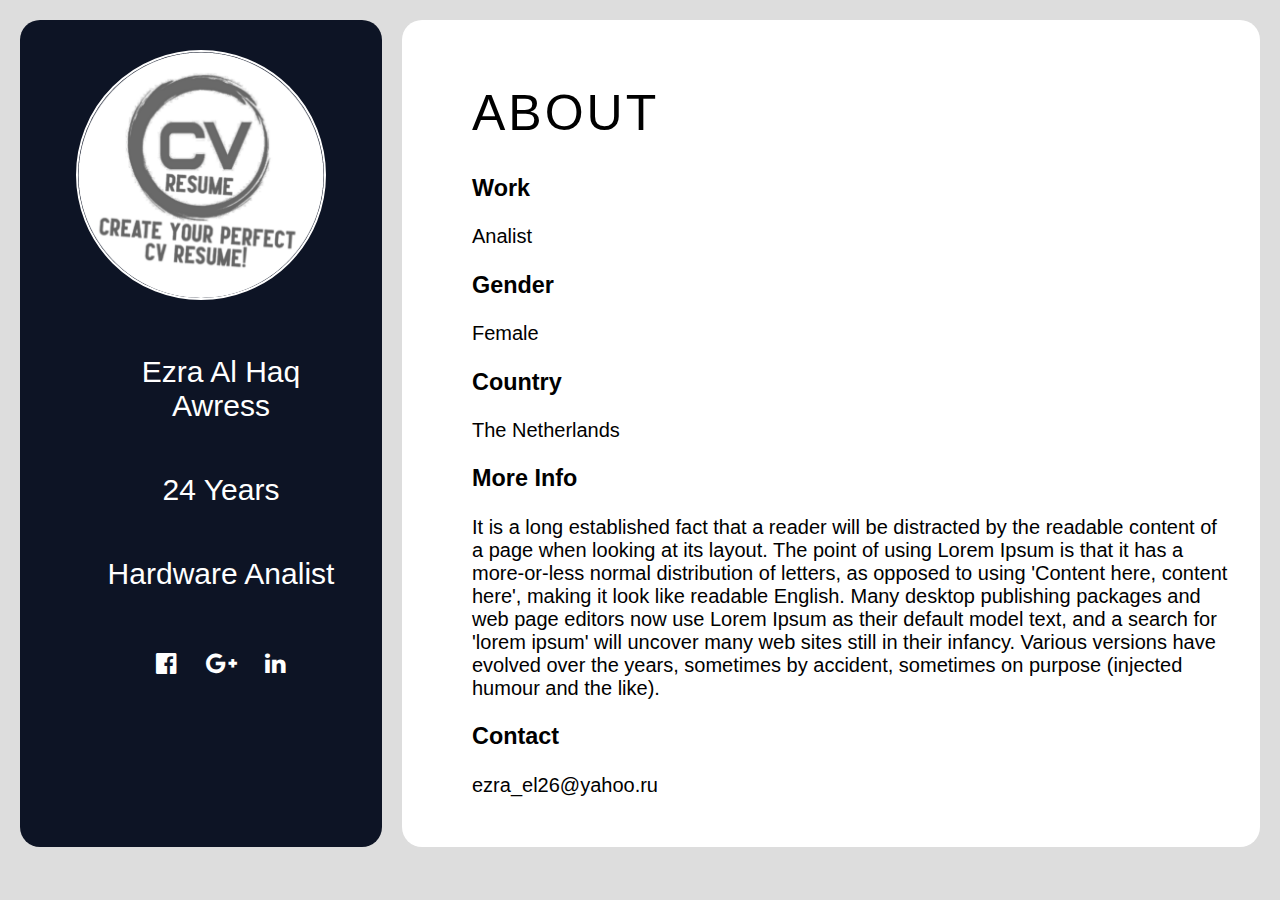
<file: pagerist.html>
<!DOCTYPE html>
<html lang="en">
<head>
    <meta charset="UTF-8">
    <meta http-equiv="X-UA-Compatible" content="IE=edge">
    <meta name="viewport" content="width=device-width, initial-scale=1.0">
    <title>Profile</title>
    <link rel="stylesheet" href="https://cdnjs.cloudflare.com/ajax/libs/font-awesome/4.7.0/css/font-awesome.min.css">
</head>
<style>
    body{
        margin: 0;
        padding: 0;
        font-family: 'Poppins', sans-serif;
        background-color: #ddd;
        align-items: center;
        justify-content: center;
    }

    *{
        box-sizing: border-box;
    }

    .container{
        display: flex;
        width: 100%;
        height: 100%;
        padding: 20px 20px;
    }

    .box{
        flex: 20%;
        display: table;
        align-items: center;
        text-align: center;
        font-size: 20px;
        background-color: #0d1425;
        color: #fff;
        padding: 30px 30px;
        border-radius: 20px;
    }

    .box img{
        border-radius: 50%;
        border: 2px solid #fff;
        height: 250px;
        width: 250px;
    }

    .box ul{
        margin-top: 30px;
        font-size: 30px;
        text-align: center;
    }
    .box ul li{
        list-style: none;
        margin-top: 50px;
        font-weight: 100;
    }

    .box ul li i{
        cursor: pointer;
        margin: 10px;
        font-size: 40px;
    }

    .box ul li i:hover{
        opacity: 0.6;
    }

    .About{
        margin-left: 20px;
        flex: 60%;
        display: table;
        padding: 30px 30px;
        font-size: 20px;
        background-color: #fff;
        border-radius: 20px;
    }

    .About h1{
        text-transform: uppercase;
        letter-spacing: 3px;
        font-size: 50px;
        font-weight: 500;
    }

    .About ul li{
        list-style: none;
    }

    .About ul{
        margin-top: 20px;
    }

    @media screen and (max-width: 1068px) {
        .container{
            display: table;
        }

        .box{
            width: 100%;
        }

        .About{
            width: 100%;
            margin: 0;
            margin-top: 20px;
        }

        .About h1{
            text-align: center;
        }
    }
</style>
<body>
    <div class="container">
        <div class="box">
            <img src="img/av-placehold.png" alt="">
            <ul>
                <li>Ezra Al Haq Awress</li>
                <li>24 Years</li>
                <li>Hardware Analist</li>
                <li><i style="font-size:24px" class="fa"></i>
                    <i style="font-size:24px" class="fa"></i>
                    <i style="font-size:24px" class="fa"></i></li>
            </ul>
        </div>
        <div class="About">
            <ul>
                <h1>about</h1>
            </ul>
            <ul>
                <h3>Work</h3>
                <li>Analist</li>
            </ul>
            <ul>
                <h3>Gender</h3>
                <li>Female</li>
            </ul>
            <ul>
                <h3>Country</h3>
                <li>The Netherlands</li>
            </ul>
            <ul>
                <h3>More Info</h3>
                <p>It is a long established fact that a reader will be distracted by the readable content of a page when looking at its
                    layout. The point of using Lorem Ipsum is that it has a more-or-less normal distribution of letters, as opposed to using
                    'Content here, content here', making it look like readable English. Many desktop publishing packages and web page
                    editors now use Lorem Ipsum as their default model text, and a search for 'lorem ipsum' will uncover many web sites
                    still in their infancy. Various versions have evolved over the years, sometimes by accident, sometimes on purpose
                    (injected humour and the like).</p>
            </ul>
            <ul>
                <h3>Contact</h3>
                <li>ezra_el26@yahoo.ru</li>
            </ul>
        </div>
    </div>
</body>
</html>
</file>
